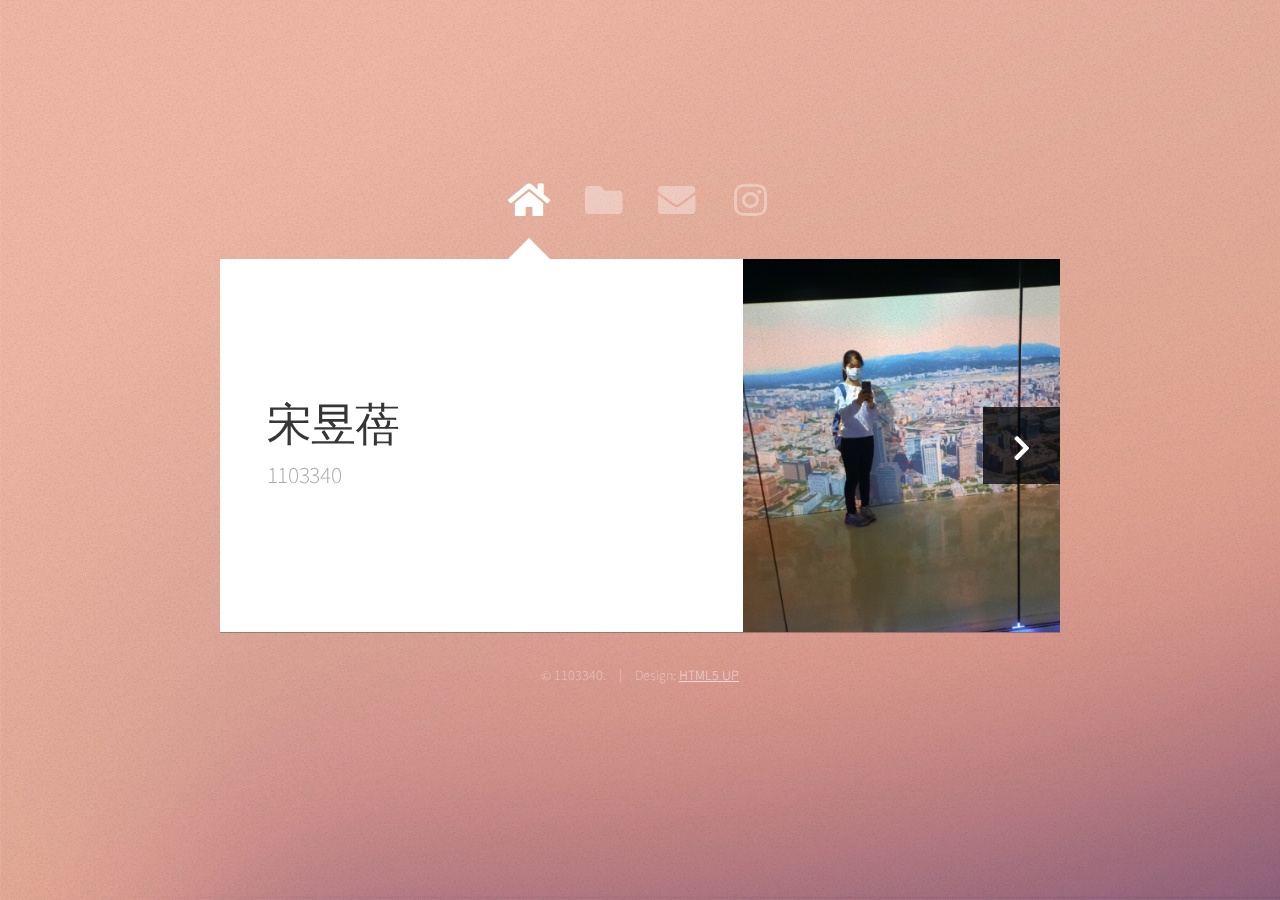
<file: index.html>
<!DOCTYPE HTML>
<html>
	<head>
		<title>1103340</title>
		<meta charset="utf-8" />
		<meta name="viewport" content="width=device-width, initial-scale=1, user-scalable=no" />
		<link rel="stylesheet" href="assets/css/main.css" />
		<noscript><link rel="stylesheet" href="assets/css/noscript.css" /></noscript>
	</head>
	<body class="is-preload">

		<!-- Wrapper-->
			<div id="wrapper">

				<!-- Nav -->
					<nav id="nav">
						<a href="#" class="icon solid fa-home"><span>Home</span></a>
						<a href="#work" class="icon solid fa-folder"><span>Work</span></a>
						<a href="#contact" class="icon solid fa-envelope"><span>Contact</span></a>
						<a href="https://www.instagram.com/bey_9375/" class="icon brands fa-instagram"><span>Instagram</span></a>
					</nav>

				<!-- Main -->
					<div id="main">

						<!-- Me -->
							<article id="home" class="panel intro">
								<header>
									<h1>宋昱蓓</h1>
									<p>1103340</p>
								</header>
								<a href="#work" class="jumplink pic">
									<span class="arrow icon solid fa-chevron-right"><span>See my work</span></span>
									<img src="images/picture.jpg" alt="" />
								</a>
							</article>

						<!-- Work -->
							<article id="work" class="panel">
								<header>
									<h2>Work</h2>
								</header>
								<!-- <p>
									including 5 works done in 1102 cs151 class
								</p> -->
								<section>
									<div class="row">
										<div class="col-4 col-6-medium col-12-small">
											<a href="randomSelector/randomSelector.html" class="image fit"><img src="randomSelector/1655214467683.jpg" alt=""></a>
										</div>
										<div class="col-4 col-6-medium col-12-small">
											<a href="clubCourse/clubCourse.html" class="image fit"><img src="clubCourse/1655214616956.jpg" alt=""></a>
										</div>
										<div class="col-4 col-6-medium col-12-small">
											<a href="mindQuiz/mindQuiz.html" class="image fit"><img src="mindQuiz.jpg" alt=""></a>
										</div>
										<div class="col-4 col-6-medium col-12-small">
											<a href="simpleRPG/simpleRPG.html" class="image fit"><img src="simpleRPG.jpg" alt=""></a>
										</div>
										<div class="col-4 col-6-medium col-12-small">
											<a href="youtubePlaylist/youtubePlayList.html" class="image fit"><img src="youtubePlayList.jpg" alt=""></a>
										</div>
										<div class="col-4 col-6-medium col-12-small">
											<a href="OXgame.html" class="image fit"><img src="OXgame.jpg" alt=""></a>
										</div>
										<div class="col-4 col-6-medium col-12-small">
											<a href="barchat長條圖/barchat.html" class="image fit"><img src="barchat長條圖/1654954134670.jpg" alt=""></a>
										</div>
										<div class="col-4 col-6-medium col-12-small">
											<a href="20220511part2/moon.html" class="image fit"><img src="20220511part2/1654954831242.jpg" alt=""></a>
										</div>
										<div class="col-4 col-6-medium col-12-small">
											<a href="20220525/index.html" class="image fit"><img src="20220525/1654955060120.jpg" alt=""></a>
										</div>
										<div class="col-4 col-6-medium col-12-small">
											<a href="lineChart/lineChart.html" class="image fit"><img src="lineChart/1655214221321.jpg" alt=""></a>
										</div>
										<div class="col-4 col-6-medium col-12-small">
											<a href="fruit/fruit.html" class="image fit"><img src="fruit/1655214967045.jpg" alt=""></a>
										</div>
										<div class="col-4 col-6-medium col-12-small">
											<a href="top15/top15.html" class="image fit"><img src="images/pic12.jpg" alt=""></a>
										</div>
									</div>
								</section>
							</article>

						<!-- Contact -->
							<article id="contact" class="panel">
								<header>
									<h2>Contact Me</h2>
								</header>
								<form action="mailto:s1103340@mail.yzu.edu.tw" method="post">
									<div>
										<div class="row">
											<div class="col-6 col-12-medium">
												<input type="text" name="name" placeholder="Name" />
											</div>
											<div class="col-6 col-12-medium">
												<input type="text" name="email" placeholder="Email" />
											</div>
											<div class="col-12">
												<input type="text" name="subject" placeholder="Subject" />
											</div>
											<div class="col-12">
												<textarea name="message" placeholder="Message" rows="6"></textarea>
											</div>
											<div class="col-12">
												<input type="submit" value="Send Message" />
											</div>
										</div>
									</div>
								</form>
							</article>

					</div>

				<!-- Footer -->
					<div id="footer">
						<ul class="copyright">
							<li>&copy; 1103340.</li><li>Design: <a href="http://html5up.net">HTML5 UP</a></li>
						</ul>
					</div>

			</div>

		<!-- Scripts -->
			<script src="assets/js/jquery.min.js"></script>
			<script src="assets/js/browser.min.js"></script>
			<script src="assets/js/breakpoints.min.js"></script>
			<script src="assets/js/util.js"></script>
			<script src="assets/js/main.js"></script>

	</body>
</html>
</file>
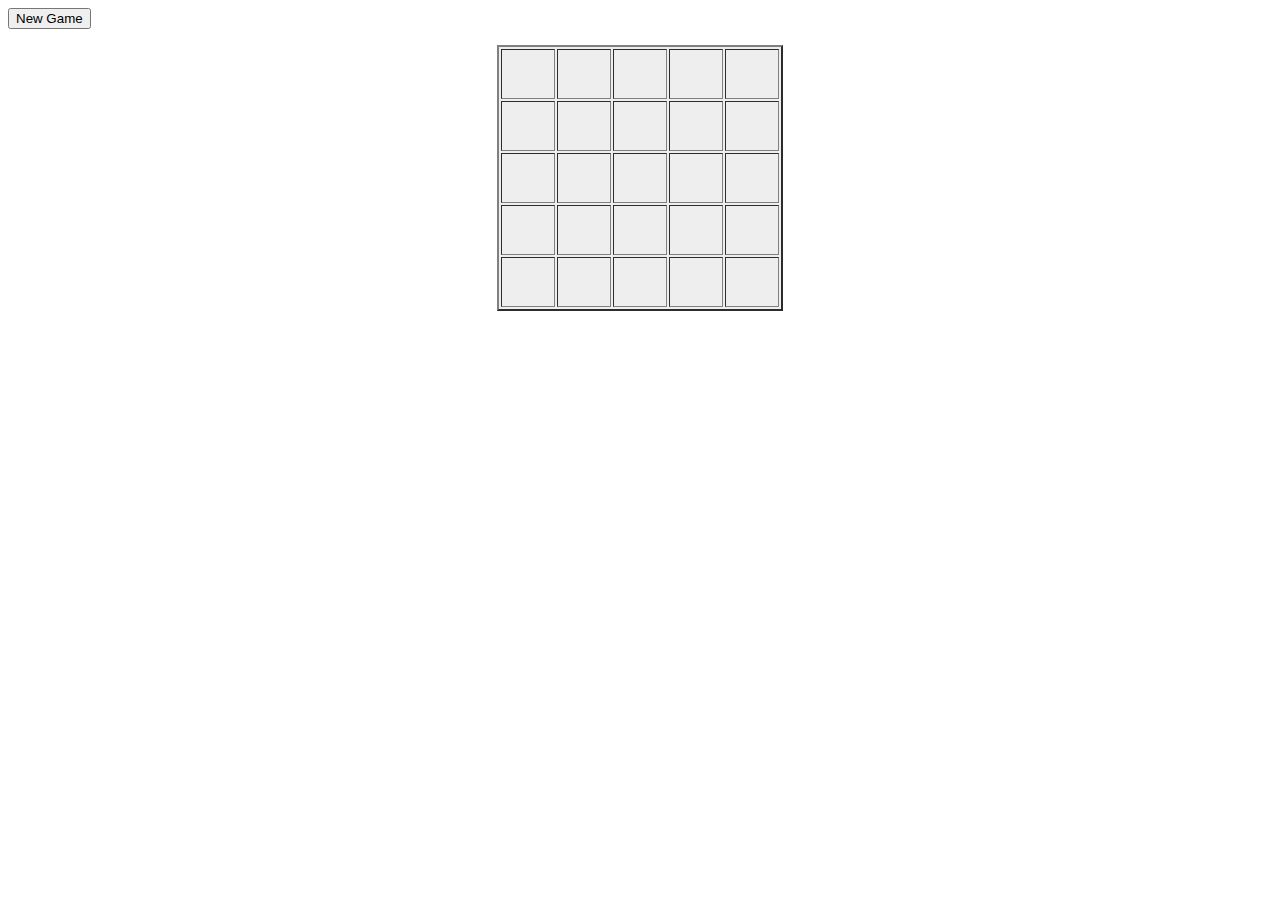
<file: OXgame.html>
<html>
    <head>
    <title>OXgame</title>
    </head>
    <script language="javascript">
    
    var turn = 0;
    var size =5;
    
    var a = new Array(size);
    for(var i = 0; i < size; i++)
    a[i] = new Array(size);
    
    function newg(){
    	for(var i=0;i<size;i++){
        	for(var j=0;j<size;j++){
            	a[i][j]=0;
            }
        }
        document.getElementById("demo").innerHTML=""; 
    }
    
    function chickwin(){
    	var xu = 0;
    	for(var i=0;i<=size-3;i++){
        	for(var j=0;j<=size-1;j++){
            	if(a[i][j]==1){
                	if(a[i+1][j]==1&&a[i+2][j]==1){
                        document.getElementById("demo").innerHTML="You win!"; 
                        break; 
                        xu=0;
                    }
                }
                if(a[i][j]==2){
                	if(a[i+1][j]==2&&a[i+2][j]==2){
                        document.getElementById("demo").innerHTML="You win!"; 
                        break; 
                        xu=0;
                    }
                }
    		}
            if(xu)break;
         }
         xu = 0;
         for(var i=0;i<=size-1;i++){
        	for(var j=0;j<=size-3;j++){
            	if(a[i][j]==1){
                	if(a[i][j+1]==1&&a[i][j+2]==1){
                        document.getElementById("demo").innerHTML="You win!"; 
                        break; 
                        xu=0;
                    }
                }
                if(a[i][j]==2){
                	if(a[i][j+1]==2&&a[i][j+2]==2){
                        document.getElementById("demo").innerHTML="You win!"; 
                        break; 
                        xu=0;
                    }
                }
    		}
            if(xu)break;
         }
         xu = 0;
         for(var i=0;i<=size-3;i++){
        	for(var j=0;j<=size-3;j++){
            	if(a[i][j]==1){
                	if(a[i+1][j+1]==1&&a[i+2][j+2]==1){
                        document.getElementById("demo").innerHTML="You win!"; 
                        break; 
                        xu=0;
                    }
                }
                if(a[i][j]==2){
                	if(a[i+1][j+1]==2&&a[i+2][j+2]==2){
                        document.getElementById("demo").innerHTML="You win!"; 
                        break; 
                        xu=0;
                    }
                }
    		}
            if(xu)break;
         }
         xu = 0;
         for(var i=2;i<=size-1;i++){
        	for(var j=0;j<=size-3;j++){
            	if(a[i][j]==1){
                	if(a[i-1][j+1]==1&&a[i-2][j+2]==1){
                        document.getElementById("demo").innerHTML="You win!"; 
                        break; 
                        xu=0;
                    }
                }
                if(a[i][j]==2){
                	if(a[i-1][j+1]==2&&a[i-2][j+2]==2){
                        document.getElementById("demo").innerHTML="You win!"; 
                        break; 
                        xu=0;
                    }
                }
    		}
            if(xu)break;
         }
      }
    
    
    function put(event){
        if ((typeof event == "undefined")||(!event))
            event = window.event;
        var e1 = event.target || event.srcElement;
        var x = e1.name.substring(1, 2);
        var y = e1.name.substring(2, 3);
         if(a[x][y]!=1&&a[x][y]!=2){
            if (turn%2==0){
            e1.innerHTML = "O";
            turn++;
            a[x][y]=1;
            }else{
            e1.innerHTML = "X";
            turn++;
            a[x][y]=2;
            }	
        }
     
        //alert('now pos, (' + x + ' ,' + y + ')');
    	chickwin();
    }
    
    
    
    function init(){
       var table = document.createElement("TABLE");
       document.body.appendChild(table);
       table.border = "2";
       table.cellSpacing = "2";
       table.bgColor = "#eeeeee";
       table.align="center";	
       
       var x, y;
       
       for(x=0;x<size;x++){
        r = table.insertRow(x);
        for(y=0;y<size;y++){
            c = r.insertCell(y);
            c.width="50";
            c.height="50";
            c.name='c'+x+y;
            c.id = c.name;
            c.vAlign="center";
            c.align="center";
            c.onclick = put;
            //c.innerHTML="aaa";
            
            c.appendChild(document.createTextNode(""));
        }
       }
       
    }
    
    </script>
    
    <body onLoad="init()">
    	<button type="button" onclick="newg();init();">New Game</button>
    	<p id="demo" style="top:500px;"></p>
    </body>
    </html>
</file>
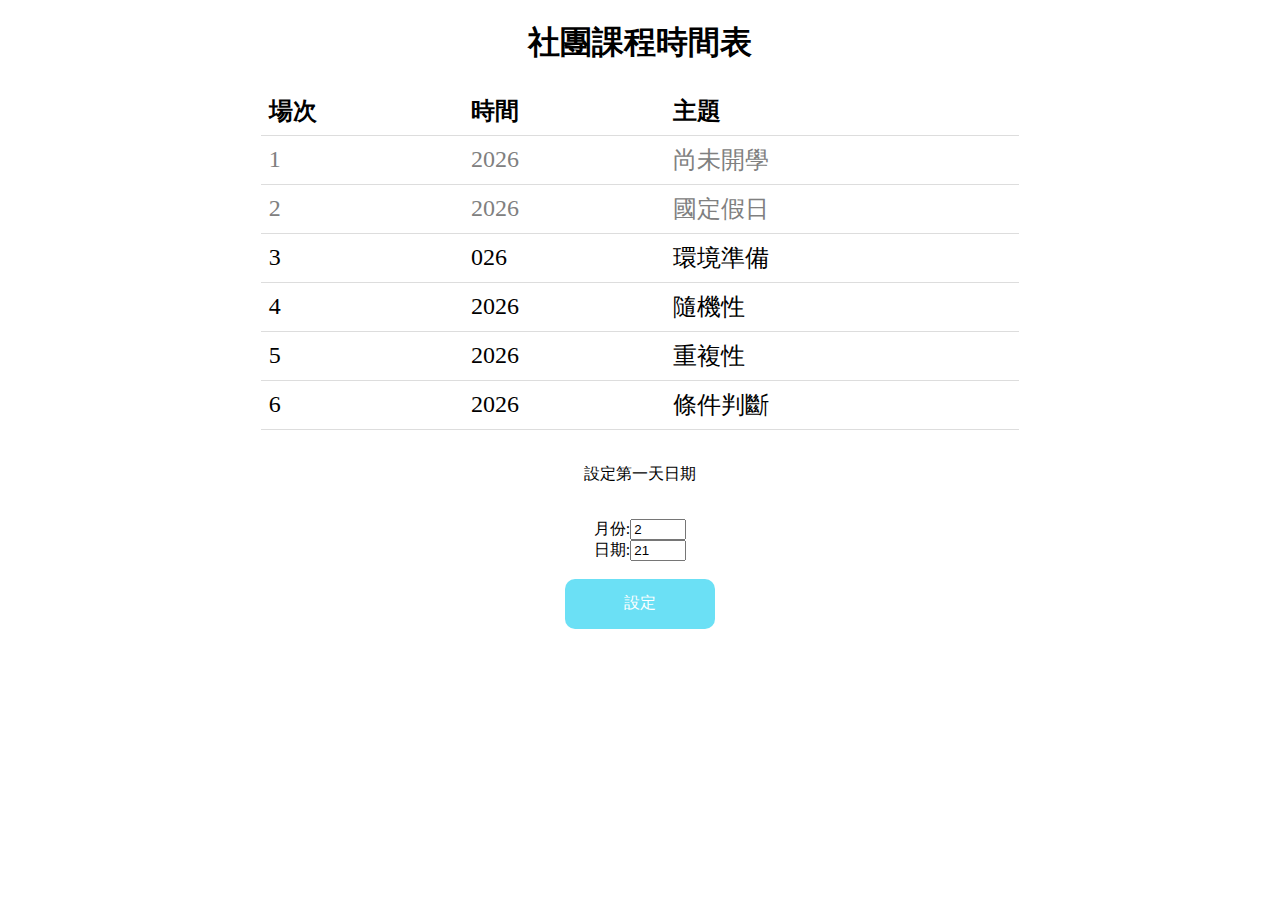
<file: clubCourse/clubCourse.html>
<!DOCTYPE html>
<html>
    <head>
        <meta charset="utf-8">
        <title>Club Course</title>
        <link rel="stylesheet" href="style.css">
    </head>
    <body>
        <h1>社團課程時間表</h1>
        <table id="courseTable"></table>
        <br><p>設定第一天日期</p><br>
        月份:<input type="number" id="cm" value="2" min="1" max="12"><br>
        日期:<input type="number" id="cd" value="21" min="1" max="31">
        <br><br><input type="button" id="button" class="button" value="設定"></input>
        <script src="https://code.jquery.com/jquery-3.6.0.min.js"></script>
        <script src="main.js" ></script>
        <script src="topic.js"></script>
    </body>
</html>
</file>
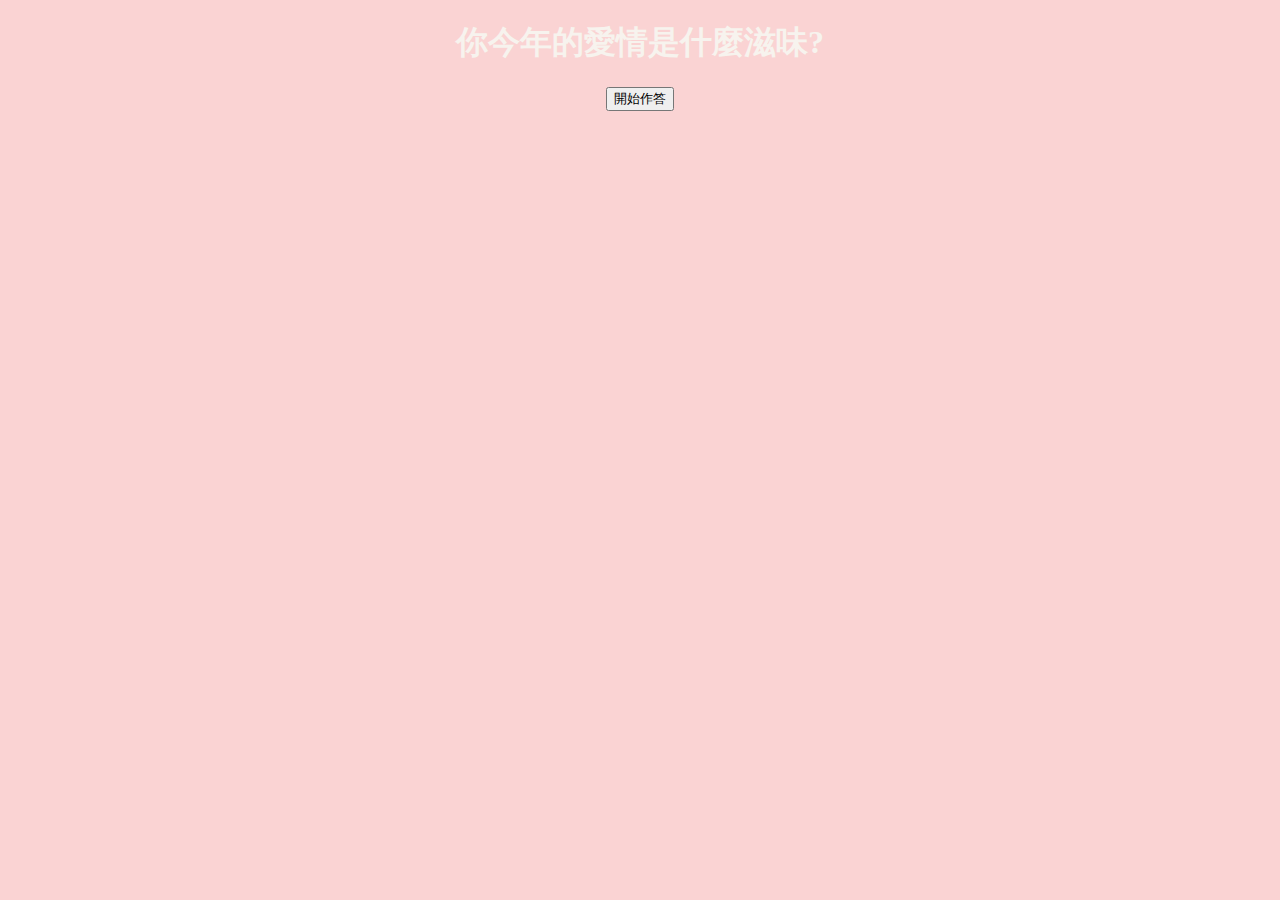
<file: mindQuiz/mindQuiz.html>
<!DOCTYPE html>
<!--[if lt IE 7]>      <html class="no-js lt-ie9 lt-ie8 lt-ie7"> <![endif]-->
<!--[if IE 7]>         <html class="no-js lt-ie9 lt-ie8"> <![endif]-->
<!--[if IE 8]>         <html class="no-js lt-ie9"> <![endif]-->
<!--[if gt IE 8]>      <html class="no-js"> <!--<![endif]-->
<html>
    <head>
        <meta charset="utf-8">
        <meta http-equiv="X-UA-Compatible" content="IE=edge">
        <title>Mind Quiz</title>
        <meta name="description" content="">
        <meta name="viewport" content="width=device-width, initial-scale=1">
        <link rel="stylesheet" href="style.css">
    </head>
    <body>
        <!--[if lt IE 7]>
            <p class="browsehappy">You are using an <strong>outdated</strong> browser. Please <a href="#">upgrade your browser</a> to improve your experience.</p>
        <![endif]-->
        <h1>你今年的愛情是什麼滋味?</h1>
        <div>
            <h2 id="question"></h2>
            <div id="options"></div>
        </div>
        <input id="startButton" type="button" value="開始作答">
        <!-- <p>extra : change background color and font color</p> -->
        <script src="https://code.jquery.com/jquery-2.1.1.min.js"></script>
        <script src="data.js" async defer></script>
        <script src="main.js" async defer></script>
    </body>
</html>
</file>
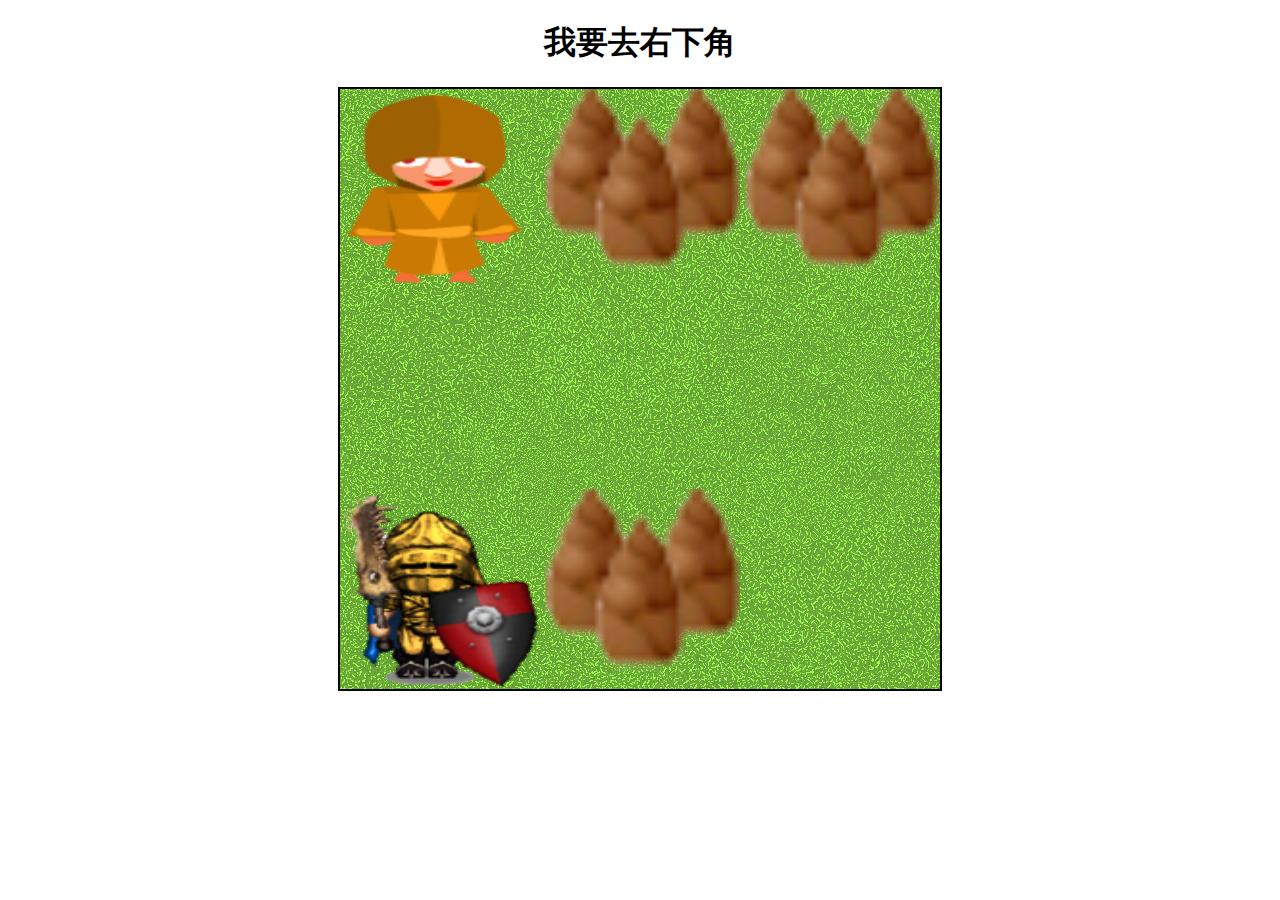
<file: simpleRPG/simpleRPG.html>
<!DOCTYPE html>
<html >
<head>
    <meta charset="UTF-8">
    <meta http-equiv="X-UA-Compatible" content="IE=edge">
    <meta name="viewport" content="width=device-width, initial-scale=1.0">
    <title>simpleRPG</title>
    <link rel="stylesheet" href="style.css">
</head>
<body>
    <h1>我要去右下角</h1>
    <div>
        <canvas id="myCanvas" width="600" height="600"></canvas>
        <p id="talkBox"></p>
    </div>
    <script src="https://code.jquery.com/jquery-3.6.0.min.js"></script>
    <script src="main.js"></script>
</body>
</html>
</file>
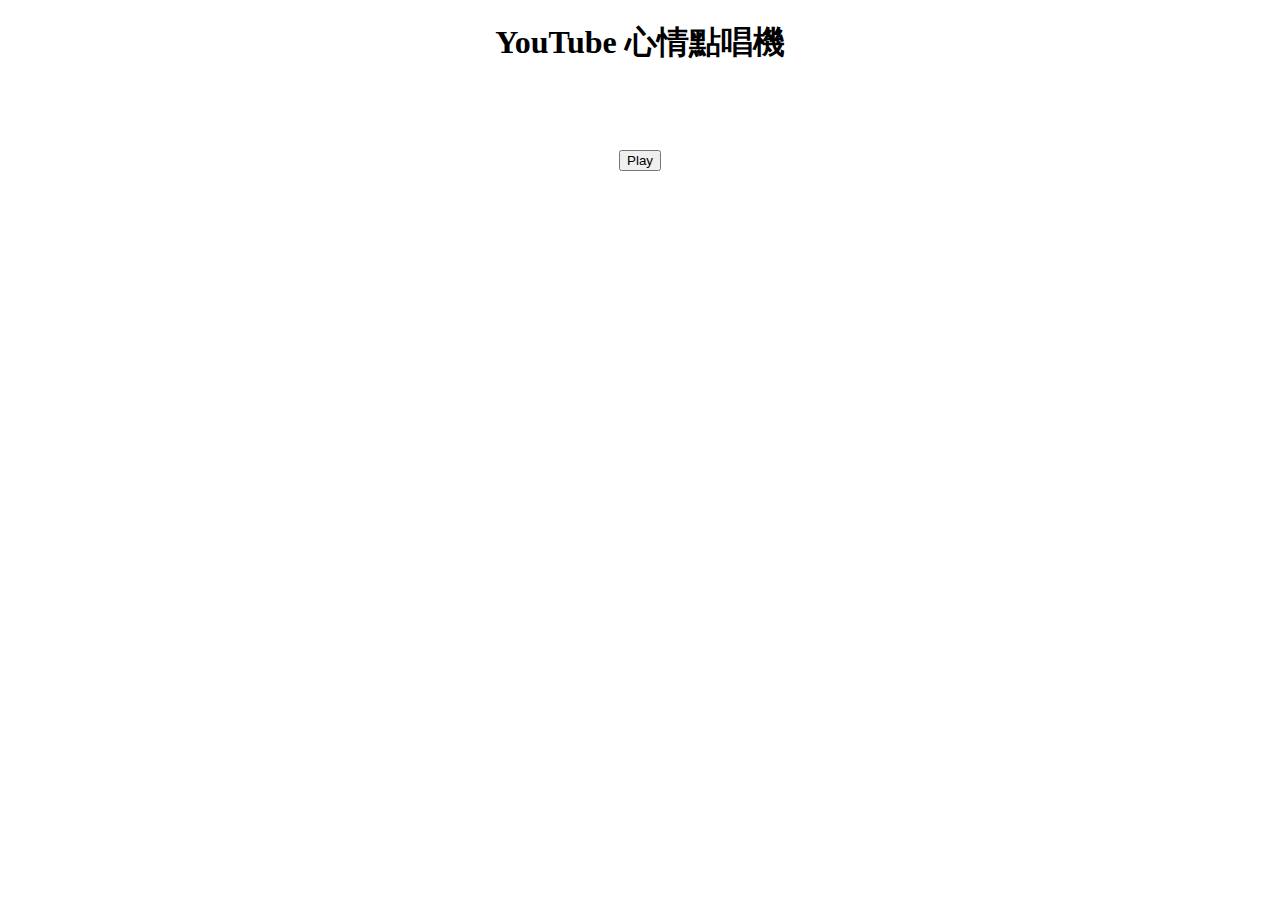
<file: youtubePlaylist/youtubePlayList.html>
<!DOCTYPE html>
<!--[if lt IE 7]>      <html class="no-js lt-ie9 lt-ie8 lt-ie7"> <![endif]-->
<!--[if IE 7]>         <html class="no-js lt-ie9 lt-ie8"> <![endif]-->
<!--[if IE 8]>         <html class="no-js lt-ie9"> <![endif]-->
<!--[if gt IE 8]>      <html class="no-js"> <!--<![endif]-->
<html>

<head>
    <meta charset="utf-8">
    <meta http-equiv="X-UA-Compatible" content="IE=edge">
    <title>youtubePlayList</title>
    <meta name="viewport" content="width=device-width, initial-scale=1">
    <link rel="stylesheet" href="style.css">
</head>

<body>
    <!--[if lt IE 7]>
            <p class="browsehappy">You are using an <strong>outdated</strong> browser. Please <a href="#">upgrade your browser</a> to improve your experience.</p>
        <![endif]-->
    <h1>YouTube 心情點唱機</h1>
    <h2></h2>
    <!--播放歌曲名稱放這裡 -->
    <div id="player"></div>
    <!--Youtube Video Player -->
    <br>
    <input id="playButton" type="button" value="Play">
    <script src="https://code.jquery.com/jquery-3.6.0.min.js" async defer></script>
    <script src="https://www.youtube.com/iframe_api"></script>
    <script src="playList.js"></script>
    <script src="main.js"></script>
</body>

</html>
</file>
<file: assets/css/noscript.css>
/* Wrapper */

	#wrapper {
		opacity: 1 !important;
	}

/* Nav */

	#nav a {
		opacity: 1.0;
	}

		#nav a:before, #nav a:after {
			display: none;
		}

		#nav a span {
			top: 0;
			opacity: 1.0;
		}

			#nav a span:after {
				display: none;
			}

/* Main */

	#main {
		background: none;
		box-shadow: none;
	}

		#main > .panel {
			background: #ffffff;
			margin-bottom: 2em;
		}

			#main > .panel:last-child {
				margin-bottom: 0;
			}
</file>
<file: clubCourse/style.css>
body{
    text-align: center;
}
table{
    border-collapse: collapse;
    width:60%;
    margin: auto;
    font-size: 1.5em; /* px,em,rem */
}
/* td{
    border-bottom: 1px solid rgb(17, 175, 38);
} */
th,td{
    padding: 8px;
    text-align: left;
    border-bottom: 1px solid #DDD;
}
tr:hover{background-color: #e6f7f8;}
.st{
    color: gray;
}
.button{
    border:0;
    background-color:#6be0f5;
    color:#fff;
    border-radius:10px;
    cursor:pointer;
    width:150px;
    height:50px;
    font-size:  16px;
}
.button:hover{
    color:#68e5ee;
    background-color:#fff;
    border:2px #62cfeb solid;
}
</file>
<file: mindQuiz/style.css>
body{
    text-align: center;
    color: rgb(71, 55, 55);
    background-color:rgb(250, 211, 211);
}
h1{
    color: rgb(247, 243, 238);
}
h2{
    color: rgb(250, 247, 244);
}
</file>
<file: simpleRPG/style.css>
body{
    text-align: center;
}
canvas{
    border: 2px solid black;
    background-image: url(images/grasses68.gif);

}
#talkBox {
    height: 20px;
    color: brown;
    font: size 26px;
    font-weight: bold;
}
</file>
<file: youtubePlaylist/style.css>
body{
    text-align: center;
}
h2{
    /* 預留歌曲顯示名稱空間 */
    height: 32px;
    font-size: medium;
}
</file>
<file: assets/css/main.css>
@import url("https://fonts.googleapis.com/css?family=Source+Sans+Pro:300,400,300italic,400italic");
@import url("fontawesome-all.min.css");

html, body, div, span, applet, object,
iframe, h1, h2, h3, h4, h5, h6, p, blockquote,
pre, a, abbr, acronym, address, big, cite,
code, del, dfn, em, img, ins, kbd, q, s, samp,
small, strike, strong, sub, sup, tt, var, b,
u, i, center, dl, dt, dd, ol, ul, li, fieldset,
form, label, legend, table, caption, tbody,
tfoot, thead, tr, th, td, article, aside,
canvas, details, embed, figure, figcaption,
footer, header, hgroup, menu, nav, output, ruby,
section, summary, time, mark, audio, video {
	margin: 0;
	padding: 0;
	border: 0;
	font-size: 100%;
	font: inherit;
	vertical-align: baseline;}

article, aside, details, figcaption, figure,
footer, header, hgroup, menu, nav, section {
	display: block;}

body {
	line-height: 1;
}

ol, ul {
	list-style: none;
}

blockquote, q {
	quotes: none;
}

	blockquote:before, blockquote:after, q:before, q:after {
		content: '';
		content: none;
	}

table {
	border-collapse: collapse;
	border-spacing: 0;
}

body {
	-webkit-text-size-adjust: none;
}

mark {
	background-color: transparent;
	color: inherit;
}

input::-moz-focus-inner {
	border: 0;
	padding: 0;
}

input, select, textarea {
	-moz-appearance: none;
	-webkit-appearance: none;
	-ms-appearance: none;
	appearance: none;
}

/* Row */

	.row {
		display: flex;
		flex-wrap: wrap;
		box-sizing: border-box;
		align-items: stretch;
	}

		.row > * {
			box-sizing: border-box;
		}

		.row.gtr-uniform > * > :last-child {
			margin-bottom: 0;
		}

		.row.aln-left {
			justify-content: flex-start;
		}

		.row.aln-center {
			justify-content: center;
		}

		.row.aln-right {
			justify-content: flex-end;
		}

		.row.aln-top {
			align-items: flex-start;
		}

		.row.aln-middle {
			align-items: center;
		}

		.row.aln-bottom {
			align-items: flex-end;
		}

		.row > .imp {
			order: -1;
		}

		.row > .col-1 {
			width: 8.33333%;
		}

		.row > .off-1 {
			margin-left: 8.33333%;
		}

		.row > .col-2 {
			width: 16.66667%;
		}

		.row > .off-2 {
			margin-left: 16.66667%;
		}

		.row > .col-3 {
			width: 25%;
		}

		.row > .off-3 {
			margin-left: 25%;
		}

		.row > .col-4 {
			width: 33.33333%;
		}

		.row > .off-4 {
			margin-left: 33.33333%;
		}

		.row > .col-5 {
			width: 41.66667%;
		}

		.row > .off-5 {
			margin-left: 41.66667%;
		}

		.row > .col-6 {
			width: 50%;
		}

		.row > .off-6 {
			margin-left: 50%;
		}

		.row > .col-7 {
			width: 58.33333%;
		}

		.row > .off-7 {
			margin-left: 58.33333%;
		}

		.row > .col-8 {
			width: 66.66667%;
		}

		.row > .off-8 {
			margin-left: 66.66667%;
		}

		.row > .col-9 {
			width: 75%;
		}

		.row > .off-9 {
			margin-left: 75%;
		}

		.row > .col-10 {
			width: 83.33333%;
		}

		.row > .off-10 {
			margin-left: 83.33333%;
		}

		.row > .col-11 {
			width: 91.66667%;
		}

		.row > .off-11 {
			margin-left: 91.66667%;
		}

		.row > .col-12 {
			width: 100%;
		}

		.row > .off-12 {
			margin-left: 100%;
		}

		.row.gtr-0 {
			margin-top: 0em;
			margin-left: 0em;
		}

			.row.gtr-0 > * {
				padding: 0em 0 0 0em;
			}

			.row.gtr-0.gtr-uniform {
				margin-top: 0em;
			}

				.row.gtr-0.gtr-uniform > * {
					padding-top: 0em;
				}

		.row.gtr-25 {
			margin-top: -0.3125em;
			margin-left: -0.3125em;
		}

			.row.gtr-25 > * {
				padding: 0.3125em 0 0 0.3125em;
			}

			.row.gtr-25.gtr-uniform {
				margin-top: -0.3125em;
			}

				.row.gtr-25.gtr-uniform > * {
					padding-top: 0.3125em;
				}

		.row.gtr-50 {
			margin-top: -0.625em;
			margin-left: -0.625em;
		}

			.row.gtr-50 > * {
				padding: 0.625em 0 0 0.625em;
			}

			.row.gtr-50.gtr-uniform {
				margin-top: -0.625em;
			}

				.row.gtr-50.gtr-uniform > * {
					padding-top: 0.625em;
				}

		.row {
			margin-top: -1.25em;
			margin-left: -1.25em;
		}

			.row > * {
				padding: 1.25em 0 0 1.25em;
			}

			.row.gtr-uniform {
				margin-top: -1.25em;
			}

				.row.gtr-uniform > * {
					padding-top: 1.25em;
				}

		.row.gtr-150 {
			margin-top: -1.875em;
			margin-left: -1.875em;
		}

			.row.gtr-150 > * {
				padding: 1.875em 0 0 1.875em;
			}

			.row.gtr-150.gtr-uniform {
				margin-top: -1.875em;
			}

				.row.gtr-150.gtr-uniform > * {
					padding-top: 1.875em;
				}

		.row.gtr-200 {
			margin-top: -2.5em;
			margin-left: -2.5em;
		}

			.row.gtr-200 > * {
				padding: 2.5em 0 0 2.5em;
			}

			.row.gtr-200.gtr-uniform {
				margin-top: -2.5em;
			}

				.row.gtr-200.gtr-uniform > * {
					padding-top: 2.5em;
				}

		@media screen and (max-width: 1680px) {

			.row {
				display: flex;
				flex-wrap: wrap;
				box-sizing: border-box;
				align-items: stretch;
			}

				.row > * {
					box-sizing: border-box;
				}

				.row.gtr-uniform > * > :last-child {
					margin-bottom: 0;
				}

				.row.aln-left {
					justify-content: flex-start;
				}

				.row.aln-center {
					justify-content: center;
				}

				.row.aln-right {
					justify-content: flex-end;
				}

				.row.aln-top {
					align-items: flex-start;
				}

				.row.aln-middle {
					align-items: center;
				}

				.row.aln-bottom {
					align-items: flex-end;
				}

				.row > .imp-xlarge {
					order: -1;
				}

				.row > .col-1-xlarge {
					width: 8.33333%;
				}

				.row > .off-1-xlarge {
					margin-left: 8.33333%;
				}

				.row > .col-2-xlarge {
					width: 16.66667%;
				}

				.row > .off-2-xlarge {
					margin-left: 16.66667%;
				}

				.row > .col-3-xlarge {
					width: 25%;
				}

				.row > .off-3-xlarge {
					margin-left: 25%;
				}

				.row > .col-4-xlarge {
					width: 33.33333%;
				}

				.row > .off-4-xlarge {
					margin-left: 33.33333%;
				}

				.row > .col-5-xlarge {
					width: 41.66667%;
				}

				.row > .off-5-xlarge {
					margin-left: 41.66667%;
				}

				.row > .col-6-xlarge {
					width: 50%;
				}

				.row > .off-6-xlarge {
					margin-left: 50%;
				}

				.row > .col-7-xlarge {
					width: 58.33333%;
				}

				.row > .off-7-xlarge {
					margin-left: 58.33333%;
				}

				.row > .col-8-xlarge {
					width: 66.66667%;
				}

				.row > .off-8-xlarge {
					margin-left: 66.66667%;
				}

				.row > .col-9-xlarge {
					width: 75%;
				}

				.row > .off-9-xlarge {
					margin-left: 75%;
				}

				.row > .col-10-xlarge {
					width: 83.33333%;
				}

				.row > .off-10-xlarge {
					margin-left: 83.33333%;
				}

				.row > .col-11-xlarge {
					width: 91.66667%;
				}

				.row > .off-11-xlarge {
					margin-left: 91.66667%;
				}

				.row > .col-12-xlarge {
					width: 100%;
				}

				.row > .off-12-xlarge {
					margin-left: 100%;
				}

				.row.gtr-0 {
					margin-top: 0em;
					margin-left: 0em;
				}

					.row.gtr-0 > * {
						padding: 0em 0 0 0em;
					}

					.row.gtr-0.gtr-uniform {
						margin-top: 0em;
					}

						.row.gtr-0.gtr-uniform > * {
							padding-top: 0em;
						}

				.row.gtr-25 {
					margin-top: -0.3125em;
					margin-left: -0.3125em;
				}

					.row.gtr-25 > * {
						padding: 0.3125em 0 0 0.3125em;
					}

					.row.gtr-25.gtr-uniform {
						margin-top: -0.3125em;
					}

						.row.gtr-25.gtr-uniform > * {
							padding-top: 0.3125em;
						}

				.row.gtr-50 {
					margin-top: -0.625em;
					margin-left: -0.625em;
				}

					.row.gtr-50 > * {
						padding: 0.625em 0 0 0.625em;
					}

					.row.gtr-50.gtr-uniform {
						margin-top: -0.625em;
					}

						.row.gtr-50.gtr-uniform > * {
							padding-top: 0.625em;
						}

				.row {
					margin-top: -1.25em;
					margin-left: -1.25em;
				}

					.row > * {
						padding: 1.25em 0 0 1.25em;
					}

					.row.gtr-uniform {
						margin-top: -1.25em;
					}

						.row.gtr-uniform > * {
							padding-top: 1.25em;
						}

				.row.gtr-150 {
					margin-top: -1.875em;
					margin-left: -1.875em;
				}

					.row.gtr-150 > * {
						padding: 1.875em 0 0 1.875em;
					}

					.row.gtr-150.gtr-uniform {
						margin-top: -1.875em;
					}

						.row.gtr-150.gtr-uniform > * {
							padding-top: 1.875em;
						}

				.row.gtr-200 {
					margin-top: -2.5em;
					margin-left: -2.5em;
				}

					.row.gtr-200 > * {
						padding: 2.5em 0 0 2.5em;
					}

					.row.gtr-200.gtr-uniform {
						margin-top: -2.5em;
					}

						.row.gtr-200.gtr-uniform > * {
							padding-top: 2.5em;
						}

		}

		@media screen and (max-width: 1280px) {

			.row {
				display: flex;
				flex-wrap: wrap;
				box-sizing: border-box;
				align-items: stretch;
			}

				.row > * {
					box-sizing: border-box;
				}

				.row.gtr-uniform > * > :last-child {
					margin-bottom: 0;
				}

				.row.aln-left {
					justify-content: flex-start;
				}

				.row.aln-center {
					justify-content: center;
				}

				.row.aln-right {
					justify-content: flex-end;
				}

				.row.aln-top {
					align-items: flex-start;
				}

				.row.aln-middle {
					align-items: center;
				}

				.row.aln-bottom {
					align-items: flex-end;
				}

				.row > .imp-large {
					order: -1;
				}

				.row > .col-1-large {
					width: 8.33333%;
				}

				.row > .off-1-large {
					margin-left: 8.33333%;
				}

				.row > .col-2-large {
					width: 16.66667%;
				}

				.row > .off-2-large {
					margin-left: 16.66667%;
				}

				.row > .col-3-large {
					width: 25%;
				}

				.row > .off-3-large {
					margin-left: 25%;
				}

				.row > .col-4-large {
					width: 33.33333%;
				}

				.row > .off-4-large {
					margin-left: 33.33333%;
				}

				.row > .col-5-large {
					width: 41.66667%;
				}

				.row > .off-5-large {
					margin-left: 41.66667%;
				}

				.row > .col-6-large {
					width: 50%;
				}

				.row > .off-6-large {
					margin-left: 50%;
				}

				.row > .col-7-large {
					width: 58.33333%;
				}

				.row > .off-7-large {
					margin-left: 58.33333%;
				}

				.row > .col-8-large {
					width: 66.66667%;
				}

				.row > .off-8-large {
					margin-left: 66.66667%;
				}

				.row > .col-9-large {
					width: 75%;
				}

				.row > .off-9-large {
					margin-left: 75%;
				}

				.row > .col-10-large {
					width: 83.33333%;
				}

				.row > .off-10-large {
					margin-left: 83.33333%;
				}

				.row > .col-11-large {
					width: 91.66667%;
				}

				.row > .off-11-large {
					margin-left: 91.66667%;
				}

				.row > .col-12-large {
					width: 100%;
				}

				.row > .off-12-large {
					margin-left: 100%;
				}

				.row.gtr-0 {
					margin-top: 0em;
					margin-left: 0em;
				}

					.row.gtr-0 > * {
						padding: 0em 0 0 0em;
					}

					.row.gtr-0.gtr-uniform {
						margin-top: 0em;
					}

						.row.gtr-0.gtr-uniform > * {
							padding-top: 0em;
						}

				.row.gtr-25 {
					margin-top: -0.3125em;
					margin-left: -0.3125em;
				}

					.row.gtr-25 > * {
						padding: 0.3125em 0 0 0.3125em;
					}

					.row.gtr-25.gtr-uniform {
						margin-top: -0.3125em;
					}

						.row.gtr-25.gtr-uniform > * {
							padding-top: 0.3125em;
						}

				.row.gtr-50 {
					margin-top: -0.625em;
					margin-left: -0.625em;
				}

					.row.gtr-50 > * {
						padding: 0.625em 0 0 0.625em;
					}

					.row.gtr-50.gtr-uniform {
						margin-top: -0.625em;
					}

						.row.gtr-50.gtr-uniform > * {
							padding-top: 0.625em;
						}

				.row {
					margin-top: -1.25em;
					margin-left: -1.25em;
				}

					.row > * {
						padding: 1.25em 0 0 1.25em;
					}

					.row.gtr-uniform {
						margin-top: -1.25em;
					}

						.row.gtr-uniform > * {
							padding-top: 1.25em;
						}

				.row.gtr-150 {
					margin-top: -1.875em;
					margin-left: -1.875em;
				}

					.row.gtr-150 > * {
						padding: 1.875em 0 0 1.875em;
					}

					.row.gtr-150.gtr-uniform {
						margin-top: -1.875em;
					}

						.row.gtr-150.gtr-uniform > * {
							padding-top: 1.875em;
						}

				.row.gtr-200 {
					margin-top: -2.5em;
					margin-left: -2.5em;
				}

					.row.gtr-200 > * {
						padding: 2.5em 0 0 2.5em;
					}

					.row.gtr-200.gtr-uniform {
						margin-top: -2.5em;
					}

						.row.gtr-200.gtr-uniform > * {
							padding-top: 2.5em;
						}

		}

		@media screen and (max-width: 980px) {

			.row {
				display: flex;
				flex-wrap: wrap;
				box-sizing: border-box;
				align-items: stretch;
			}

				.row > * {
					box-sizing: border-box;
				}

				.row.gtr-uniform > * > :last-child {
					margin-bottom: 0;
				}

				.row.aln-left {
					justify-content: flex-start;
				}

				.row.aln-center {
					justify-content: center;
				}

				.row.aln-right {
					justify-content: flex-end;
				}

				.row.aln-top {
					align-items: flex-start;
				}

				.row.aln-middle {
					align-items: center;
				}

				.row.aln-bottom {
					align-items: flex-end;
				}

				.row > .imp-medium {
					order: -1;
				}

				.row > .col-1-medium {
					width: 8.33333%;
				}

				.row > .off-1-medium {
					margin-left: 8.33333%;
				}

				.row > .col-2-medium {
					width: 16.66667%;
				}

				.row > .off-2-medium {
					margin-left: 16.66667%;
				}

				.row > .col-3-medium {
					width: 25%;
				}

				.row > .off-3-medium {
					margin-left: 25%;
				}

				.row > .col-4-medium {
					width: 33.33333%;
				}

				.row > .off-4-medium {
					margin-left: 33.33333%;
				}

				.row > .col-5-medium {
					width: 41.66667%;
				}

				.row > .off-5-medium {
					margin-left: 41.66667%;
				}

				.row > .col-6-medium {
					width: 50%;
				}

				.row > .off-6-medium {
					margin-left: 50%;
				}

				.row > .col-7-medium {
					width: 58.33333%;
				}

				.row > .off-7-medium {
					margin-left: 58.33333%;
				}

				.row > .col-8-medium {
					width: 66.66667%;
				}

				.row > .off-8-medium {
					margin-left: 66.66667%;
				}

				.row > .col-9-medium {
					width: 75%;
				}

				.row > .off-9-medium {
					margin-left: 75%;
				}

				.row > .col-10-medium {
					width: 83.33333%;
				}

				.row > .off-10-medium {
					margin-left: 83.33333%;
				}

				.row > .col-11-medium {
					width: 91.66667%;
				}

				.row > .off-11-medium {
					margin-left: 91.66667%;
				}

				.row > .col-12-medium {
					width: 100%;
				}

				.row > .off-12-medium {
					margin-left: 100%;
				}

				.row.gtr-0 {
					margin-top: 0em;
					margin-left: 0em;
				}

					.row.gtr-0 > * {
						padding: 0em 0 0 0em;
					}

					.row.gtr-0.gtr-uniform {
						margin-top: 0em;
					}

						.row.gtr-0.gtr-uniform > * {
							padding-top: 0em;
						}

				.row.gtr-25 {
					margin-top: -0.3125em;
					margin-left: -0.3125em;
				}

					.row.gtr-25 > * {
						padding: 0.3125em 0 0 0.3125em;
					}

					.row.gtr-25.gtr-uniform {
						margin-top: -0.3125em;
					}

						.row.gtr-25.gtr-uniform > * {
							padding-top: 0.3125em;
						}

				.row.gtr-50 {
					margin-top: -0.625em;
					margin-left: -0.625em;
				}

					.row.gtr-50 > * {
						padding: 0.625em 0 0 0.625em;
					}

					.row.gtr-50.gtr-uniform {
						margin-top: -0.625em;
					}

						.row.gtr-50.gtr-uniform > * {
							padding-top: 0.625em;
						}

				.row {
					margin-top: -1.25em;
					margin-left: -1.25em;
				}

					.row > * {
						padding: 1.25em 0 0 1.25em;
					}

					.row.gtr-uniform {
						margin-top: -1.25em;
					}

						.row.gtr-uniform > * {
							padding-top: 1.25em;
						}

				.row.gtr-150 {
					margin-top: -1.875em;
					margin-left: -1.875em;
				}

					.row.gtr-150 > * {
						padding: 1.875em 0 0 1.875em;
					}

					.row.gtr-150.gtr-uniform {
						margin-top: -1.875em;
					}

						.row.gtr-150.gtr-uniform > * {
							padding-top: 1.875em;
						}

				.row.gtr-200 {
					margin-top: -2.5em;
					margin-left: -2.5em;
				}

					.row.gtr-200 > * {
						padding: 2.5em 0 0 2.5em;
					}

					.row.gtr-200.gtr-uniform {
						margin-top: -2.5em;
					}

						.row.gtr-200.gtr-uniform > * {
							padding-top: 2.5em;
						}

		}

		@media screen and (max-width: 736px) {

			.row {
				display: flex;
				flex-wrap: wrap;
				box-sizing: border-box;
				align-items: stretch;
			}

				.row > * {
					box-sizing: border-box;
				}

				.row.gtr-uniform > * > :last-child {
					margin-bottom: 0;
				}

				.row.aln-left {
					justify-content: flex-start;
				}

				.row.aln-center {
					justify-content: center;
				}

				.row.aln-right {
					justify-content: flex-end;
				}

				.row.aln-top {
					align-items: flex-start;
				}

				.row.aln-middle {
					align-items: center;
				}

				.row.aln-bottom {
					align-items: flex-end;
				}

				.row > .imp-small {
					order: -1;
				}

				.row > .col-1-small {
					width: 8.33333%;
				}

				.row > .off-1-small {
					margin-left: 8.33333%;
				}

				.row > .col-2-small {
					width: 16.66667%;
				}

				.row > .off-2-small {
					margin-left: 16.66667%;
				}

				.row > .col-3-small {
					width: 25%;
				}

				.row > .off-3-small {
					margin-left: 25%;
				}

				.row > .col-4-small {
					width: 33.33333%;
				}

				.row > .off-4-small {
					margin-left: 33.33333%;
				}

				.row > .col-5-small {
					width: 41.66667%;
				}

				.row > .off-5-small {
					margin-left: 41.66667%;
				}

				.row > .col-6-small {
					width: 50%;
				}

				.row > .off-6-small {
					margin-left: 50%;
				}

				.row > .col-7-small {
					width: 58.33333%;
				}

				.row > .off-7-small {
					margin-left: 58.33333%;
				}

				.row > .col-8-small {
					width: 66.66667%;
				}

				.row > .off-8-small {
					margin-left: 66.66667%;
				}

				.row > .col-9-small {
					width: 75%;
				}

				.row > .off-9-small {
					margin-left: 75%;
				}

				.row > .col-10-small {
					width: 83.33333%;
				}

				.row > .off-10-small {
					margin-left: 83.33333%;
				}

				.row > .col-11-small {
					width: 91.66667%;
				}

				.row > .off-11-small {
					margin-left: 91.66667%;
				}

				.row > .col-12-small {
					width: 100%;
				}

				.row > .off-12-small {
					margin-left: 100%;
				}

				.row.gtr-0 {
					margin-top: 0em;
					margin-left: 0em;
				}

					.row.gtr-0 > * {
						padding: 0em 0 0 0em;
					}

					.row.gtr-0.gtr-uniform {
						margin-top: 0em;
					}

						.row.gtr-0.gtr-uniform > * {
							padding-top: 0em;
						}

				.row.gtr-25 {
					margin-top: -0.3125em;
					margin-left: -0.3125em;
				}

					.row.gtr-25 > * {
						padding: 0.3125em 0 0 0.3125em;
					}

					.row.gtr-25.gtr-uniform {
						margin-top: -0.3125em;
					}

						.row.gtr-25.gtr-uniform > * {
							padding-top: 0.3125em;
						}

				.row.gtr-50 {
					margin-top: -0.625em;
					margin-left: -0.625em;
				}

					.row.gtr-50 > * {
						padding: 0.625em 0 0 0.625em;
					}

					.row.gtr-50.gtr-uniform {
						margin-top: -0.625em;
					}

						.row.gtr-50.gtr-uniform > * {
							padding-top: 0.625em;
						}

				.row {
					margin-top: -1.25em;
					margin-left: -1.25em;
				}

					.row > * {
						padding: 1.25em 0 0 1.25em;
					}

					.row.gtr-uniform {
						margin-top: -1.25em;
					}

						.row.gtr-uniform > * {
							padding-top: 1.25em;
						}

				.row.gtr-150 {
					margin-top: -1.875em;
					margin-left: -1.875em;
				}

					.row.gtr-150 > * {
						padding: 1.875em 0 0 1.875em;
					}

					.row.gtr-150.gtr-uniform {
						margin-top: -1.875em;
					}

						.row.gtr-150.gtr-uniform > * {
							padding-top: 1.875em;
						}

				.row.gtr-200 {
					margin-top: -2.5em;
					margin-left: -2.5em;
				}

					.row.gtr-200 > * {
						padding: 2.5em 0 0 2.5em;
					}

					.row.gtr-200.gtr-uniform {
						margin-top: -2.5em;
					}

						.row.gtr-200.gtr-uniform > * {
							padding-top: 2.5em;
						}

		}

/* Basic */

	html {
		box-sizing: border-box;
	}

	*, *:before, *:after {
		box-sizing: inherit;
	}

	body {
		background-image: url("images/overlay.png"), url("images/bg.jpg");
		background-repeat: repeat, no-repeat;
		background-size: auto, 100% 100%;
		background-attachment: fixed;
		overflow-y: scroll;
	}

		body.is-preload *, body.is-preload *:before, body.is-preload *:after {
			-moz-animation: none !important;
			-webkit-animation: none !important;
			-ms-animation: none !important;
			animation: none !important;
			-moz-transition: none !important;
			-webkit-transition: none !important;
			-ms-transition: none !important;
			transition: none !important;
		}

	body, input, textarea, select {
		font-family: 'Source Sans Pro', sans-serif;
		font-weight: 300;
		color: #777777;
		font-size: 20pt;
		line-height: 1.75em;
	}

		@media screen and (max-width: 1680px) {

			body, input, textarea, select {
				font-size: 15pt;
			}

		}

		@media screen and (max-width: 1280px) {

			body, input, textarea, select {
				font-size: 14pt;
			}

		}

		@media screen and (max-width: 736px) {

			body, input, textarea, select {
				font-size: 12pt;
			}

		}

		@media screen and (max-width: 360px) {

			body, input, textarea, select {
				font-size: 11pt;
			}

		}

	strong, b, h1, h2, h3, h4, h5, h6 {
		font-weight: 400;
		color: #363636;
	}

	h1 {
		font-size: 2.4em;
		letter-spacing: -0.015em;
	}

	h2 {
		font-size: 1.8em;
		letter-spacing: -0.015em;
	}

	h3, h4, h5, h6 {
		font-size: 1.25em;
		letter-spacing: -0.015em;
	}

	@media screen and (max-width: 736px) {

		h1 {
			font-size: 1.75em;
		}

		h2 {
			font-size: 1.375em;
		}

		h3, h4, h5, h6 {
			font-size: 1em;
		}

	}

	blockquote {
		border-left: solid 0.5em #ddd;
		padding: 1em 0 1em 2em;
		font-style: italic;
	}

	em, i {
		font-style: italic;
	}

	hr {
		border: 0;
		border-top: solid 1px #ddd;
		padding: 1.5em 0 0 0;
		margin: 1.75em 0 0 0;
	}

	sub {
		position: relative;
		top: 0.5em;
		font-size: 0.8em;
	}

	sup {
		position: relative;
		top: -0.5em;
		font-size: 0.8em;
	}

	br.clear {
		clear: both;
	}

	p, ul, ol, dl, table, blockquote, form {
		margin-bottom: 2em;
	}

/* Table */

	table {
		width: 100%;
	}

		table.default tbody tr {
			border-bottom: solid 1px #f4f4f4;
		}

		table.default td {
			padding: 0.5em 1em 0.5em 1em;
		}

		table.default th {
			text-align: left;
			font-weight: 400;
			padding: 0.5em 1em 0.5em 1em;
		}

		table.default thead {
			border-bottom: solid 2px #f4f4f4;
		}

/* Form */

	form label {
		display: block;
		font-weight: 400;
		color: #363636;
		margin: 0 0 1em 0;
	}

	form input[type="text"],
	form input[type="email"],
	form input[type="password"],
	form select,
	form textarea {
		-webkit-appearance: none;
		border: 0;
		background: #f4f4f4;
		padding: 0.75em;
		width: 100%;
		-moz-transition: background-color .25s ease-in-out;
		-webkit-transition: background-color .25s ease-in-out;
		-ms-transition: background-color .25s ease-in-out;
		transition: background-color .25s ease-in-out;
	}

		form input[type="text"]:focus,
		form input[type="email"]:focus,
		form input[type="password"]:focus,
		form select:focus,
		form textarea:focus {
			background: #f8f8f8;
		}

	form input[type="text"],
	form input[type="email"],
	form input[type="password"],
	form select {
		line-height: 1.35em;
	}

	form ::-webkit-input-placeholder {
		color: #999;
	}

	form :-moz-placeholder {
		color: #999;
	}

	form ::-moz-placeholder {
		color: #999;
	}

	form :-ms-input-placeholder {
		color: #999;
	}

/* Section/Article */

	section, article {
		margin-bottom: 3em;
	}

		section > :last-child, section:last-child, article > :last-child, article:last-child {
			margin-bottom: 0;
		}

	header {
		margin: 0 0 1.5em 0;
	}

		header > p {
			margin: 0.5em 0 0 0;
			color: #aaa;
		}

		@media screen and (max-width: 736px) {

			header {
				margin: 0 0 1em 0;
			}

		}

/* Image */

	.image {
		display: inline-block;
	}

		.image img {
			display: block;
			width: 100%;
		}

		.image.fit {
			display: block;
			width: 100%;
		}

		.image.featured {
			display: block;
			width: 100%;
			margin: 0 0 2em 0;
		}

		.image.left {
			float: left;
			margin: 0 2em 2em 0;
		}

		.image.centered {
			display: block;
			margin: 0 0 2em 0;
		}

			.image.centered img {
				margin: 0 auto;
				width: auto;
			}

/* Button */

	input[type="button"],
	input[type="submit"],
	input[type="reset"],
	button,
	.button {
		-moz-transition: background-color .25s ease-in-out;
		-webkit-transition: background-color .25s ease-in-out;
		-ms-transition: background-color .25s ease-in-out;
		transition: background-color .25s ease-in-out;
		-webkit-appearance: none;
		display: inline-block;
		background-color: #222222;
		color: #ffffff;
		border: 0;
		cursor: pointer;
		outline: 0;
		padding: 0.7em 1.5em 0.7em 1.5em;
	}

		input[type="button"]:hover,
		input[type="submit"]:hover,
		input[type="reset"]:hover,
		button:hover,
		.button:hover {
			background-color: #333333;
		}

		input[type="button"]:active,
		input[type="submit"]:active,
		input[type="reset"]:active,
		button:active,
		.button:active {
			background-color: #444444;
		}

		input[type="button"].alt,
		input[type="submit"].alt,
		input[type="reset"].alt,
		button.alt,
		.button.alt {
			background-color: #777777;
		}

			input[type="button"].alt:hover,
			input[type="submit"].alt:hover,
			input[type="reset"].alt:hover,
			button.alt:hover,
			.button.alt:hover {
				background-color: #888888;
			}

			input[type="button"].alt:active,
			input[type="submit"].alt:active,
			input[type="reset"].alt:active,
			button.alt:active,
			.button.alt:active {
				background-color: #999999;
			}

		input[type="button"].small,
		input[type="submit"].small,
		input[type="reset"].small,
		button.small,
		.button.small {
			font-size: 0.75em;
		}

		input[type="button"].large,
		input[type="submit"].large,
		input[type="reset"].large,
		button.large,
		.button.large {
			font-size: 1.25em;
			padding: 0.5em 1.25em 0.5em 1.25em;
		}

		input[type="button"].xlarge,
		input[type="submit"].xlarge,
		input[type="reset"].xlarge,
		button.xlarge,
		.button.xlarge {
			font-size: 1.5em;
			padding: 0.5em 1.25em 0.5em 1.25em;
		}

		@media screen and (max-width: 736px) {

			input[type="button"],
			input[type="submit"],
			input[type="reset"],
			button,
			.button {
				width: 100%;
			}

		}

/* List */

	ul {
		list-style: disc;
		padding-left: 1em;
	}

		ul li {
			padding-left: 0.5em;
		}

	ol {
		list-style: decimal;
		padding-left: 1.25em;
	}

		ol li {
			padding-left: 0.25em;
		}

/* Actions */

	ul.actions {
		list-style: none;
		padding-left: 0;
	}

		ul.actions li {
			display: inline-block;
			padding-left: 0;
			margin: 0 0 0 0.5em;
		}

			ul.actions li:first-child {
				margin-left: 0;
			}

		@media screen and (max-width: 736px) {

			ul.actions li {
				display: block;
				margin: 0.75em 0 0 0;
			}

				ul.actions li:first-child {
					margin-top: 0;
				}

		}

/* Icons */

	.icon {
		text-decoration: none;
		position: relative;
		text-decoration: none;
	}

		.icon:before {
			-moz-osx-font-smoothing: grayscale;
			-webkit-font-smoothing: antialiased;
			display: inline-block;
			font-style: normal;
			font-variant: normal;
			text-rendering: auto;
			line-height: 1;
			text-transform: none !important;
			font-family: 'Font Awesome 5 Free';
			font-weight: 400;
		}

		.icon.solid:before {
			font-weight: 900;
		}

		.icon.brands:before {
			font-family: 'Font Awesome 5 Brands';
		}

		.icon:before {
			line-height: inherit;
		}

		.icon > .label {
			display: none;
		}

/* Nav */

	#nav {
		text-align: center;
		height: 4.25em;
		cursor: default;
	}

		#nav a {
			position: relative;
			display: inline-block;
			color: #ffffff;
			width: 1em;
			height: 1em;
			line-height: 0.9em;
			font-size: 2.5em;
			margin: 0 0.25em 0 0.25em;
			opacity: 0.35;
			outline: 0;
			-moz-transition: opacity .25s ease-in-out;
			-webkit-transition: opacity .25s ease-in-out;
			-ms-transition: opacity .25s ease-in-out;
			transition: opacity .25s ease-in-out;
		}

			#nav a.icon:before {
				padding-right: 0;
			}

			#nav a:before {
				font-size: 0.8em;
			}

			#nav a:after {
				content: '';
				display: block;
				position: absolute;
				left: 50%;
				bottom: -0.75em;
				margin-left: -0.5em;
				border-bottom: solid 0em #ffffff;
				border-left: solid 0.5em transparent;
				border-right: solid 0.5em transparent;
				-moz-transition: border-bottom-width .25s ease-in-out;
				-webkit-transition: border-bottom-width .25s ease-in-out;
				-ms-transition: border-bottom-width .25s ease-in-out;
				transition: border-bottom-width .25s ease-in-out;
			}

			#nav a span {
				display: block;
				position: absolute;
				background: #222222;
				color: #ffffff;
				top: -2.75em;
				font-size: 0.3em;
				height: 2.25em;
				line-height: 2.25em;
				left: 50%;
				opacity: 0;
				-moz-transition: opacity .25s ease-in-out;
				-webkit-transition: opacity .25s ease-in-out;
				-ms-transition: opacity .25s ease-in-out;
				transition: opacity .25s ease-in-out;
				width: 5.5em;
				margin-left: -2.75em;
			}

				#nav a span:after {
					content: '';
					display: block;
					position: absolute;
					bottom: -0.4em;
					left: 50%;
					margin-left: -0.6em;
					border-top: solid 0.6em #222222;
					border-left: solid 0.6em transparent;
					border-right: solid 0.6em transparent;
				}

			#nav a:hover {
				opacity: 1.0;
			}

				#nav a:hover span {
					opacity: 1.0;
				}

			#nav a.active {
				opacity: 1.0;
			}

				#nav a.active:after {
					border-bottom-width: 0.5em;
				}

		@media screen and (max-width: 980px) {

			#nav a span {
				display: none;
			}

		}

/* Wrapper */

	#wrapper {
		width: 45em;
		margin: 0 auto;
		min-height: 100vh;
		max-width: 100%;
		padding: 4em 0;
		display: -moz-flex;
		display: -webkit-flex;
		display: -ms-flex;
		display: flex;
		-moz-flex-direction: column;
		-webkit-flex-direction: column;
		-ms-flex-direction: column;
		flex-direction: column;
		-moz-align-items: center;
		-webkit-align-items: center;
		-ms-align-items: center;
		align-items: center;
		-moz-justify-content: center;
		-webkit-justify-content: center;
		-ms-justify-content: center;
		justify-content: center;
		-moz-transition: opacity 1s ease-in-out;
		-webkit-transition: opacity 1s ease-in-out;
		-ms-transition: opacity 1s ease-in-out;
		transition: opacity 1s ease-in-out;
	}

		body.is-preload #wrapper {
			opacity: 0;
		}

		@media screen and (max-width: 1280px) {

			#wrapper {
				padding: 3em 0;
				max-width: calc(100% - 6em);
			}

		}

		@media screen and (max-width: 980px) {

			#wrapper {
				padding: 1.5em 0;
				max-width: calc(100% - 8em);
			}

		}

		@media screen and (max-width: 736px) {

			#wrapper {
				padding: 1em 0;
				max-width: calc(100% - 2em);
			}

		}

		@media screen and (max-width: 360px) {

			#wrapper {
				padding: 1em 0;
				max-width: 100%;
			}

		}

/* Main */

	#main {
		position: relative;
		overflow: hidden;
		width: 100%;
		background: #ffffff;
		box-shadow: 0px 1px 0px 0px rgba(0, 0, 0, 0.25);
		-moz-transition: min-height 0.5s ease-in-out, max-height 0.5s ease-in-out;
		-webkit-transition: min-height 0.5s ease-in-out, max-height 0.5s ease-in-out;
		-ms-transition: min-height 0.5s ease-in-out, max-height 0.5s ease-in-out;
		transition: min-height 0.5s ease-in-out, max-height 0.5s ease-in-out;
	}

		#main > .panel {
			-moz-transition: opacity 0.25s ease-in-out;
			-webkit-transition: opacity 0.25s ease-in-out;
			-ms-transition: opacity 0.25s ease-in-out;
			transition: opacity 0.25s ease-in-out;
			margin-bottom: 0;
			position: relative;
			padding: 3.5em 2.5em 2.5em 2.5em;
			width: 100%;
		}

			#main > .panel.inactive {
				opacity: 0;
			}

			@media screen and (max-width: 736px) {

				#main > .panel {
					padding: 2em 1.5em 1.5em 1.5em;
				}

			}

			#main > .panel.intro {
				padding: 0;
				height: 20em;
				display: -moz-flex;
				display: -webkit-flex;
				display: -ms-flex;
				display: flex;
				-moz-flex-direction: row;
				-webkit-flex-direction: row;
				-ms-flex-direction: row;
				flex-direction: row;
				-moz-align-items: center;
				-webkit-align-items: center;
				-ms-align-items: center;
				align-items: center;
			}

				#main > .panel.intro .pic {
					text-decoration: none;
					position: relative;
					-moz-flex-grow: 0;
					-webkit-flex-grow: 0;
					-ms-flex-grow: 0;
					flex-grow: 0;
					-moz-flex-shrink: 0;
					-webkit-flex-shrink: 0;
					-ms-flex-shrink: 0;
					flex-shrink: 0;
					width: 17em;
					height: 100%;
				}

					#main > .panel.intro .pic:before {
						content: '';
						position: absolute;
						top: 0;
						left: 0;
						background: url("images/overlay.png");
						width: 100%;
						height: 100%;
						z-index: 1;
					}

					#main > .panel.intro .pic img {
						position: relative;
						display: block;
						position: absolute;
						top: 0;
						left: 0;
						width: 100%;
						height: 100%;
						-moz-object-fit: cover;
						-webkit-object-fit: cover;
						-ms-object-fit: cover;
						object-fit: cover;
						-moz-object-position: center;
						-webkit-object-position: center;
						-ms-object-position: center;
						object-position: center;
					}

					#main > .panel.intro .pic .arrow {
						display: block;
						position: absolute;
						right: 0;
						top: 50%;
						margin-top: -1.375em;
						width: 2.75em;
						height: 2.75em;
						background: #000;
						background: rgba(0, 0, 0, 0.75);
						color: #ffffff;
						text-align: center;
						line-height: 2.75em;
						font-size: 1.5em;
						z-index: 1;
						-moz-transition: width .15s ease-in-out, padding-right .15s ease-in-out;
						-webkit-transition: width .15s ease-in-out, padding-right .15s ease-in-out;
						-ms-transition: width .15s ease-in-out, padding-right .15s ease-in-out;
						transition: width .15s ease-in-out, padding-right .15s ease-in-out;
					}

						#main > .panel.intro .pic .arrow:before {
							position: relative;
							padding-right: 0;
							top: 0.125em;
						}

						#main > .panel.intro .pic .arrow span {
							display: block;
							text-indent: -9999px;
						}

					#main > .panel.intro .pic:hover .arrow {
						width: 3em;
						padding-right: 0.25em;
					}

				#main > .panel.intro header {
					-moz-flex-grow: 1;
					-webkit-flex-grow: 1;
					-ms-flex-grow: 1;
					flex-grow: 1;
					-moz-flex-shrink: 1;
					-webkit-flex-shrink: 1;
					-ms-flex-shrink: 1;
					flex-shrink: 1;
					padding: 3.5em 2.5em;
					margin-bottom: 0;
					width: 100%;
				}

					#main > .panel.intro header h1 {
						line-height: 1.25em;
						margin-bottom: 0;
					}

					#main > .panel.intro header p {
						letter-spacing: -0.015em;
						font-size: 1.25em;
						margin: 0.25em 0 0 0;
					}

				@media screen and (max-width: 980px) {

					#main > .panel.intro {
						-moz-flex-direction: column;
						-webkit-flex-direction: column;
						-ms-flex-direction: column;
						flex-direction: column;
						height: auto;
					}

						#main > .panel.intro .pic {
							height: 25em;
							width: 100%;
						}

						#main > .panel.intro header {
							padding: 4em;
							text-align: center;
						}

				}

				@media screen and (max-width: 736px) {

					#main > .panel.intro .pic {
						height: 20em;
					}

					#main > .panel.intro header {
						padding: 2.75em 2em 2.5em 2em;
					}

						#main > .panel.intro header p {
							font-size: 1em;
							margin: 0.25em 0 0 0;
						}

				}

/* Footer */

	#footer {
		color: rgba(255, 255, 255, 0.45);
		text-align: center;
		padding: 2em 0 0 0;
		font-size: 0.75em;
	}

		#footer a {
			color: #ddd;
			color: rgba(255, 255, 255, 0.65);
			-moz-transition: color .25s ease-in-out;
			-webkit-transition: color .25s ease-in-out;
			-ms-transition: color .25s ease-in-out;
			transition: color .25s ease-in-out;
		}

			#footer a:hover {
				color: white;
			}

		#footer .copyright {
			list-style: none;
			padding-left: 0;
		}

			#footer .copyright li {
				display: inline-block;
				padding-left: 1em;
				margin-left: 1em;
				border-left: solid 1px rgba(255, 255, 255, 0.25);
				line-height: 1;
			}

				#footer .copyright li:first-child {
					padding-left: 0;
					margin-left: 0;
					border-left: 0;
				}

		@media screen and (max-width: 736px) {

			#footer .copyright li {
				padding-left: 0.5em;
				margin-left: 0.5em;
			}

		}
</file>
